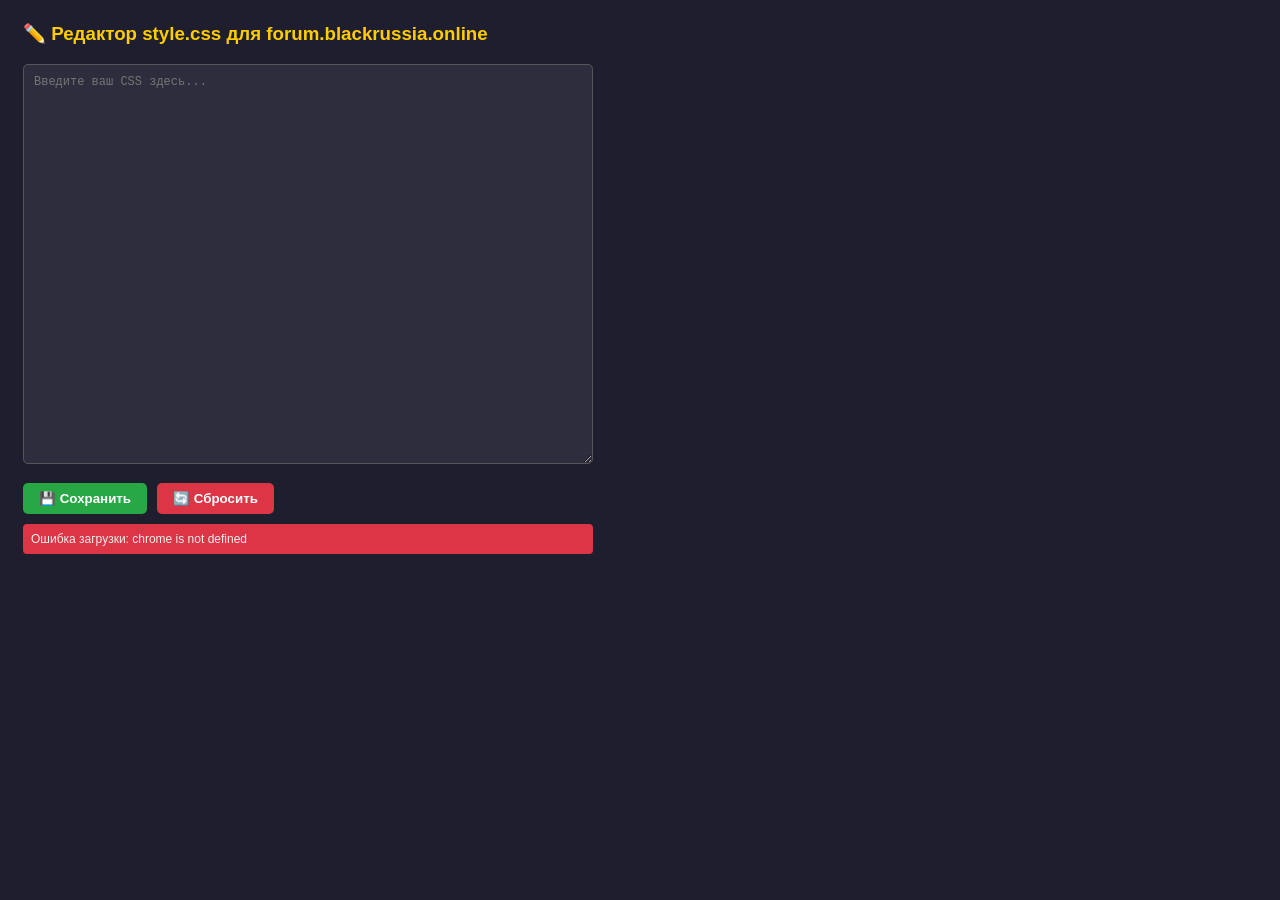
<file: web/index.html>
﻿<!DOCTYPE html>
<html>
<head>
    <meta charset="UTF-8">
    <title>Редактор CSS</title>
    <style>
        * {
            box-sizing: border-box;
        }

        body {
            width: 600px;
            padding: 15px;
            font-family: 'Segoe UI', Tahoma, Geneva, Verdana, sans-serif;
            background: #1e1e2e;
            color: #eee;
        }

        h3 {
            margin-top: 0;
            color: #ffcc00;
        }

        textarea {
            width: 100%;
            height: 400px;
            font-family: 'Courier New', monospace;
            font-size: 12px;
            background: #2d2d3d;
            color: #eee;
            border: 1px solid #555;
            padding: 10px;
            border-radius: 5px;
            resize: vertical;
        }

        .button-group {
            margin-top: 15px;
            display: flex;
            gap: 10px;
        }

        button {
            padding: 8px 16px;
            background: #4a90e2;
            color: white;
            border: none;
            border-radius: 5px;
            cursor: pointer;
            font-weight: bold;
        }

            button:hover {
                background: #357abd;
            }

            button.save {
                background: #28a745;
            }

                button.save:hover {
                    background: #218838;
                }

            button.reset {
                background: #dc3545;
            }

                button.reset:hover {
                    background: #c82333;
                }

        .status {
            margin-top: 10px;
            padding: 8px;
            border-radius: 4px;
            font-size: 12px;
            display: none;
        }

            .status.success {
                background: #28a745;
                display: block;
            }

            .status.error {
                background: #dc3545;
                display: block;
            }
    </style>
</head>
<body>
    <h3>✏️ Редактор style.css для forum.blackrussia.online</h3>
    <textarea id="cssEditor" placeholder="Введите ваш CSS здесь..."></textarea>

    <div class="button-group">
        <button id="saveBtn" class="save">💾 Сохранить</button>
        <button id="resetBtn" class="reset">🔄 Сбросить</button>
    </div>
    <div id="status" class="status"></div>
    <script src="popup.js"></script>
</body>
</html>
</file>
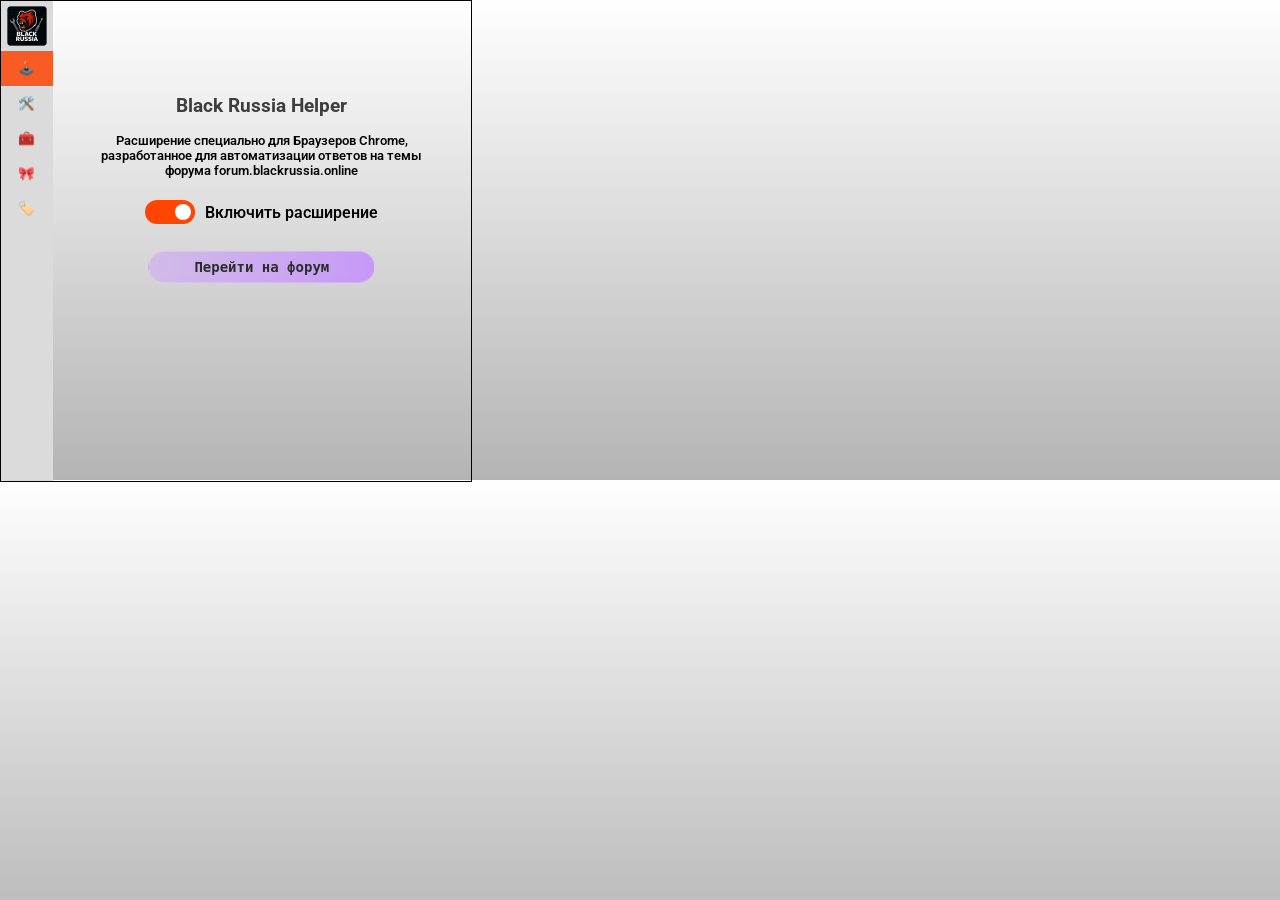
<file: popup/popup.html>
<!DOCTYPE html>
<html>

<head>
    <meta charset="UTF-8">
    <link href="https://fonts.googleapis.com/css2?family=Roboto:ital,wght@0,100..900;1,100..900&display=swap"
        rel="stylesheet">
    <title>Black Russia Helper</title>
    <link rel="stylesheet" href="style.css">
</head>

<body class="light">
    <div class="popup-container">
        <header class="popup-header">
         <a style="margin-top: 10px;" target="_blank"><img src="/image/icon128.png"></a>
            <div class="popup-header_container">
                <button id="popup-header-button_managment" class="activePage">🕹️</button>
                <button id="popup-header-button_settings">🛠️</button>
                <button id="popup-header-button_setup">🧰</button>
                <button id="popup-header-button_customization">🎀</button>
                <button id="popup-header-button_credits">🏷️</button>
            </div>
        </header>

        <main class="popup-main">
        <h1 id="TitleText" style="position: absolute; top: 1px;">Black Russia Helper</h1>
            <div id="Screen-Chrome-Exst_house">
                <p style="padding: 0px 40px;">Расширение специально для Браузеров Chrome, разработанное для автоматизации ответов на темы форума
                    forum.blackrussia.online
                </p>
                <div class="switch-container">
                    <label class="switch">
                        <input type="checkbox" id="extensionToggle" checked>
                        <span class="slider round"></span>
                    </label>
                    <span style="user-select: none;">Включить расширение</span>
                </div>
                <div style="display: flex; justify-content: center; align-items: center; flex-direction: column;">
                <a id="forum_link" href="https://forum.blackrussia.online/" target="_blank" style="margin-bottom:5px;">Перейти на форум</a>

                </div>
                <div class="newUpdate">
                    <h1 style="background-color: rgb(27 38 51); padding: 10px; border-radius: 10px; color: white;">Внимание! Вышла новая версия скрипта BR-Helper<br>рекомендуем установить новую версию <a
                            target="_blank" href="https://github.com/TheFuZeeXD/BR-Helper/releases" style="color: rgb(189, 189, 189);">вот тут</a></h1>
                </div>
            </div>

            <div id="Screen-Chrome-Exst_settings">
                <h4>Настройки Автоответа</h4>
                <form>
                    <label>Укажите свой игровой NickName:</label>
                    <div> <input type="checkbox" id="enableNickName">   <input type="text" placeholder="Укажите свой NickName" id="NickName" maxlength="20"></div>
                    <label>Укажите свою игровую Должность:</label>
                    <div><input type="checkbox" id="enableRank">   <input type="text" placeholder="Укажите свою Должность" id="Rank" maxlength="50"></div>
                    <select id="rules" onchange="RulesChanges()">
                        <option value="tech">Тех. Специалист</option>
                        <option value="admin">Администратор</option>
                        <option value="leader">Лидер Фракции</option>
                        <option value="staff">Старший Состав</option>
                    </select>
                    <label>Выберите конфигурацию</label>
                </form>
                <a href="../web/index.html" id="onlineCSS" target="_blank">Открыть OnlineCSS</a>
            </div>
                        <div id="Screen-Chrome-Exst_setup">
                <h4>Сетап</h4>
                <form>
                    <div class="switch-container">
                        <label class="switch">
                            <input type="checkbox" id="LikeEnableButton" checked>
                            <span class="slider round"></span>
                        </label>
                        <span style="user-select: none;">Включить Лайки</span>
                    </div>
                    <div class="switch-container">
                        <label class="switch">
                            <input type="checkbox" id="paitingTextToggle">
                            <span class="slider round"></span>
                        </label>
                        <span style="user-select: none;">Включить Роспись</span>
                    </div>
                    <input type="text" placeholder="Введите Текст" id="paitingText" maxlength="200">
                
  <p>Выберите отображаемые сервера</p>
                    <div class="multi-select">
                        <label><input type="checkbox" value="node--id18" checked>Сервер Red | 01</label>
                        <label><input type="checkbox" value="node--id19" checked>Сервер Green | 02</label>
                        <label><input type="checkbox" value="node--id133" checked>Сервер Blue | 03</label>
                        <label><input type="checkbox" value="node--id169" checked>Сервер Yellow | 04</label>
                        <label><input type="checkbox" value="node--id246" checked>Сервер Orange | 05</label>
                        <label><input type="checkbox" value="node--id286" checked>Сервер Purple | 06</label>
                        <label><input type="checkbox" value="node--id326" checked>Сервер Lime | 07</label>
                        <label><input type="checkbox" value="node--id368" checked>Сервер Pink | 08</label>
                        <label><input type="checkbox" value="node--id409" checked>Сервер Cherry | 09</label>
                        <label><input type="checkbox" value="node--id449" checked>Сервер Black | 10</label>
                        <label><input type="checkbox" value="node--id492" checked>Сервер Indigo | 11</label>
                        <label><input type="checkbox" value="node--id532" checked>Сервер White | 12</label>
                        <label><input type="checkbox" value="node--id573" checked>Сервер Magenta| 13</label>
                        <label><input type="checkbox" value="node--id614" checked>Сервер Crimson | 14</label>
                        <label><input type="checkbox" value="node--id661" checked>Сервер Gold | 15</label>
                        <label><input type="checkbox" value="node--id702" checked>Сервер Azure | 16</label>
                        <label><input type="checkbox" value="node--id758" checked>Сервер Platinum | 17</label>
                        <label><input type="checkbox" value="node--id817" checked>Сервер Aqua | 18</label>
                        <label><input type="checkbox" value="node--id858" checked>Сервер Gray | 19</label>
                        <label><input type="checkbox" value="node--id927" checked>Сервер Ice | 20</label>
                        <label><input type="checkbox" value="node--id967" checked>Сервер Chill | 21</label>
                        <label><input type="checkbox" value="node--id1009" checked>Сервер Choco | 22</label>
                        <label><input type="checkbox" value="node--id1055" checked>Сервер Moscow | 23</label>
                        <label><input type="checkbox" value="node--id1097" checked>Сервер SPB | 24</label>
                        <label><input type="checkbox" value="node--id1140" checked>Сервер UFA | 25</label>
                        <label><input type="checkbox" value="node--id1207" checked>Сервер Sochi | 26</label>
                        <label><input type="checkbox" value="node--id1249" checked>Сервер Kazan | 27</label>
                        <label><input type="checkbox" value="node--id1293" checked>Сервер Samara | 28</label>
                        <label><input type="checkbox" value="node--id1335" checked>Сервер Rostov | 29</label>
                        <label><input type="checkbox" value="node--id1375" checked>Сервер Anapa | 30</label>
                        <label><input type="checkbox" value="node--id1417" checked>Сервер EKB | 31</label>
                        <label><input type="checkbox" value="node--id1461" checked>Сервер Krasnodar | 32</label>
                        <label><input type="checkbox" value="node--id1503" checked>Сервер Arzamas | 33</label>
                        <label><input type="checkbox" value="node--id1545" checked>Сервер Novosibirsk |
                            34</label>
                        <label><input type="checkbox" value="node--id1587" checked>Сервер Grozny | 35</label>
                        <label><input type="checkbox" value="node--id1629" checked>Сервер Saratov | 36</label>
                        <label><input type="checkbox" value="node--id1671" checked>Сервер OMSK | 37</label>
                        <label><input type="checkbox" value="node--id1713" checked>Сервер Irkutsk | 38</label>
                        <label><input type="checkbox" value="node--id1759" checked>Сервер Volgograd| 39</label>
                        <label><input type="checkbox" value="node--id1801" checked>Сервер Voronezh | 40</label>
                        <label><input type="checkbox" value="node--id1843" checked>Сервер Belgorod | 41</label>
                        <label><input type="checkbox" value="node--id1885" checked>Сервер Makhachkala |
                            42</label>
                        <label><input type="checkbox" value="node--id1927" checked>Сервер Vladikavkaz |
                            43</label>
                        <label><input type="checkbox" value="node--id1969" checked>Сервер Vladivostok |
                            44</label>
                        <label><input type="checkbox" value="node--id2011" checked>Сервер Kaliningrad|
                            45</label>
                        <label><input type="checkbox" value="node--id2053" checked>Сервер Chelyabinsk|
                            46</label>
                        <label><input type="checkbox" value="node--id2095" checked>Сервер Krasnoyarsk |
                            47</label>
                        <label><input type="checkbox" value="node--id2137" checked>Сервер Cheboksary |
                            48</label>
                        <label><input type="checkbox" value="node--id2179" checked>Сервер Khabarovsk |
                            49</label>
                        <label><input type="checkbox" value="node--id2221" checked>Сервер Perm | 50</label>
                        <label><input type="checkbox" value="node--id2263" checked>Сервер Tula | 51</label>
                        <label><input type="checkbox" value="node--id2305" checked>Сервер Ryazan | 52</label>
                        <label><input type="checkbox" value="node--id2347" checked>Сервер Murmansk | 53</label>
                        <label><input type="checkbox" value="node--id2389" checked>Сервер Penza | 54</label>
                        <label><input type="checkbox" value="node--id2431" checked>Сервер Kursk | 55</label>
                        <label><input type="checkbox" value="node--id2473" checked>Сервер Arkhangelsk |
                            56</label>
                        <label><input type="checkbox" value="node--id2517" checked>Сервер Orenburg | 57</label>
                        <label><input type="checkbox" value="node--id2518" checked>Сервер Kirov | 58</label>
                        <label><input type="checkbox" value="node--id2599" checked>Сервер Kemerovo | 59</label>
                        <label><input type="checkbox" value="node--id2641" checked>Сервер Tyumen | 60</label>
                        <label><input type="checkbox" value="node--id2683" checked>Сервер Tolyatti | 61</label>
                        <label><input type="checkbox" value="node--id2716" checked>Сервер Ivanovo | 62</label>
                        <label><input type="checkbox" value="node--id2748" checked>Сервер Stavropol | 63</label>
                        <label><input type="checkbox" value="node--id2780" checked>Сервер Smolensk | 64</label>
                        <label><input type="checkbox" value="node--id2812" checked>Сервер Pskov | 65</label>
                        <label><input type="checkbox" value="node--id2844" checked>Сервер Bryansk | 66</label>
                        <label><input type="checkbox" value="node--id2876" checked>Сервер Orel | 67</label>
                        <label><input type="checkbox" value="node--id2908" checked>Сервер Yaroslavl | 68</label>
                        <label><input type="checkbox" value="node--id2940" checked>Сервер Barnaul | 69</label>
                        <label><input type="checkbox" value="node--id2972" checked>Сервер Lipetsk | 70</label>
                        <label><input type="checkbox" value="node--id3004" checked>Сервер Ulyanovsk | 71</label>
                        <label><input type="checkbox" value="node--id3036" checked>Сервер Yakutsk| 72</label>
                        <label><input type="checkbox" value="node--id3290" checked>Сервер Tambov | 73</label>
                        <label><input type="checkbox" value="node--id3325" checked>Сервер Bratsk | 74</label>
                        <label><input type="checkbox" value="node--id3360" checked>Сервер Astrakhan | 75</label>
                        <label><input type="checkbox" value="node--id3395" checked>Сервер Chita | 76</label>
                        <label><input type="checkbox" value="node--id3430" checked>Сервер Kostroma | 77</label>
                        <label><input type="checkbox" value="node--id3465" checked>Сервер Vladimir | 78</label>
                        <label><input type="checkbox" value="node--id3500" checked>Сервер Kaluga | 79</label>
                        <label><input type="checkbox" value="node--id3536" checked>Сервер Novgorod | 80</label>
                        <label><input type="checkbox" value="node--id3571" checked>Сервер Taganrog | 81</label>
                        <label><input type="checkbox" value="node--id3606" checked>Сервер Vologda | 82</label>
                        <label><input type="checkbox" value="node--id3647" checked>Сервер Tver | 83</label>
                        <label><input type="checkbox" value="node--id3709" checked>Сервер Tomsk | 84</label>
                        <label><input type="checkbox" value="node--id3748" checked>Сервер Izhevsk | 85</label>
                        <label><input type="checkbox" value="node--id3781" checked>Сервер Surgut | 86</label>
                        <label><input type="checkbox" value="node--id3818" checked>Сервер Podolsk | 87</label>
                        <label><input type="checkbox" value="node--id3913" checked>Сервер Magadan | 88</label>
                        <label><input type="checkbox" value="node--id3948" checked>Сервер Cherepovets | 89</label>
                        <label><input type="checkbox" value="node--id3986" checked>Сервер Norilsk | 90</label>
                        <label><input type="checkbox" value="node--id4022" checked>Сервер Astana | 91</label>
                    </div>
                </form>
        <button id="toggleAllBtn">
            Выбрать все
        </button>
                <div class="status" id="status">
            Выбрано: 0 из 5
        </div>
            </div>
            <div id="Screen-Chrome-Exst_customization">
        <h4>Кастомизация</h4>
                <form>
                    <div class="switch-container">
                        <label class="switch">
                            <input type="checkbox" id="Theme-color">
                            <span class="slider round"></span>
                        </label>
                        <span style="user-select: none;">Светлая/Темная тема BRH</span>
                    </div>

                    <div class="switch-container">
                        <label class="switch">
                            <input type="checkbox" id="backgroundURL-Toggle">
                            <span class="slider round"></span>
                        </label>
                        <span style="user-select: none;">Кастомный Background</span>
                    </div>
                    <input type="text" placeholder="Укажите URL" id="backgroundURL" maxlength="300">
                    <div id="bannerContainer">
                    <label>Баннер 1</label>
                    <input type="text"  id="banner1IMG" maxlength="500">
                    <button type="button" id="button-loadbanner1" class="button-default">по умолчанию</button>
                    <label>Баннер 2</label>
                    <input type="text"  id="banner2IMG" maxlength="500">
                    <button type="button" id="button-loadbanner2" class="button-default">по умолчанию</button>
                </div>
                </form>
            </div>
            <div id="Screen-Chrome-Exst_credits">
                <h2>Разработчики</h2>
                <h1>BR-Helper by <span id="w-animation-typing-title"></span></h1>
                <p>Если вы нашли ошибку, баг или вовсе хотите предложить свою идею для улучшения скрипта то <a
                        target="_blank"
                        href="https://github.com/TheFuZeeXD/BR-Helper/issues">подайте
                        форму по этой ссылке</a></p>
                <a href="https://github.com/TheFuZeeXD/BR-Helper" target="_blank">Source♥code</a>
                <img src="/image/output-onlinegiftools.gif" id="credit-logo" alt="">
            </div>

        </main>

    </div>
    <script src="popup.js"></script>
</body>

</html>
</file>
<file: popup/style.css>
::selection {
    background-color: #49494900;
    color: #ff7300;

    text-shadow: 1px 1px 1px black;
}

* {
    transition: all 0.3s;
}
html {
    scroll-behavior: smooth;
    overscroll-behavior-y: contain;
}

body {
    background-color: #252a33;
    color: white;
    width: 470px;
    height: 480px;
    background-repeat: no-repeat;
    background-clip: content-box;
    overflow: hidden;
    background-size: cover;
    background: linear-gradient(180deg, rgb(30, 35, 48), rgb(15, 15, 15));
    font-family: Arial, sans-serif;
    font-family: Roboto;
    font-weight: 555;
    margin: 0;
    transition: all 0.3s;
}


body.light {
    color: rgb(0, 0, 0);
    background: linear-gradient(180deg, rgb(255, 255, 255), rgb(180, 180, 180));
}

body.light .popup-header {
    background: #dbdbdb;
}

body.light h1 {
    color: #3d3d3d;
}

body.light a {
    color: rgb(75, 75, 75);
}

body.light a:hover {
    color: rgb(0, 0, 0);
}

body.light #forum_link {
    color: rgb(44, 44, 44);
    position: relative;
    top: 20px;
    border-radius: 20px;
    font-family: monospace;
    padding: 7px 45px;
    background: linear-gradient(90deg, 
        rgba(208, 181, 236, 0.8) 0%, 
        rgba(194, 137, 255, 0.8) 100%);
    transition: all 0.6s ease;
    overflow: hidden;
    border: 1px solid rgba(255, 255, 255, 0.2);
}

body.light #forum_link::before {
    content: '';
    position: absolute;
    top: 0;
    left: -100%;
    width: 100%;
    height: 100%;
    background: linear-gradient(90deg, 
        transparent 0%, 
        rgba(229, 173, 235, 0.2) 50%, 
        transparent 100%);
    transition: left 0.7s ease;
    border-radius: 20px;
}

body.light #forum_link:hover {
    background: linear-gradient(90deg, 
        rgba(221, 189, 255, 0.8) 0%,
        rgba(190, 130, 253, 0.8) 50%, 
        rgba(221, 189, 255, 0.8) 100%);
    background-size: 200% auto;
    background-position: 0 0;
    animation: shimmer 2s infinite;
    box-shadow: 0 0 25px rgba(190, 130, 253, 0.8);
}

body.light #forum_link:hover::before {
    left: 100%;
}


body.light #conf_link {
    color: #e6e6ff;
    position: relative;
    top: 20px;
    border-radius: 20px;
    font-family: monospace;
    padding: 10px 45px;
    background: 
        linear-gradient(135deg,
            #07072c 0%,
            #121230 25%,
            #330066 50%,
            #310e31 75%,
            #000033 100%);
    background-size: 400% 400%;
    transition: all 0.5s ease;
    border: none;
    position: relative;
    overflow: hidden;
    text-shadow: 0 0 5px rgba(255, 255, 255, 0.5);
}

body.light #conf_link::after {
    content: '';
    position: absolute;
    top: 0;
    left: 0;
    right: 0;
    bottom: 0;
    background: 
        repeating-linear-gradient(
            0deg,
            transparent,
            transparent 2px,
            rgba(255, 255, 255, 0.03) 2px,
            rgba(255, 255, 255, 0.03) 4px
        );
    animation: stormScan 10s linear infinite;
    pointer-events: none;
}

body.light #conf_link:hover {
    background-position: 100% 100%;
    animation: cosmicStorm 3s infinite alternate;
    box-shadow: 
        0 0 40px rgba(102, 0, 153, 0.7),
        0 0 80px rgba(51, 0, 102, 0.5),
        inset 0 0 20px rgba(255, 255, 255, 0.1);
    transform: scale(1.05);
}

.popup-container {
    display: flex;
    width: 100%;
    height: 100%;
    border: 1px solid black;
}

.popup-header {
    user-select: none;
    width: 58px;
    height: 100%;
    background: linear-gradient(180deg, rgb(44, 52, 75), rgb(15, 15, 15));
}

.popup-main {
    justify-self: center;
    align-self: center;
    text-align: center;
    display: flex;
    justify-content: center;
    align-items: center;
    flex-direction: column;
    width: 100%;
    overflow: hidden;
    height: 100%;
}

.popup-header_container {
    width: 100%;
    display: flex;
    justify-content: center;
    align-items: center;
    flex-direction: column;
    margin-top: 5px;
}


#paitingText {
    display: none;
}

#onlineCSS {
    background-color: #383838;
    padding: 5px 20px;
    border-radius: 10px;
    color: white;
}
#paitingText.backgroundURL-Checked {
    display: block;
}
.popup-header_container button {
    background-color: rgba(0, 0, 0, 0);
    cursor: pointer;
    border: none;
    width: 100%;
    height: 35px;
    transition: background-color 0.2s;
}

.popup-header_container button:hover {
background-color: #746c6c70;
}

.popup-header_container button:active {
background-color: #f85c24;
}

#popup-header-button_managment.activePage {
    background-color: #f85c24;
}

#popup-header-button_settings.activePage {
    background-color: #f85c24;
}
#popup-header-button_setup.activePage  {
    background-color: #f85c24;
}
#popup-header-button_customization.activePage {
    background-color: #f85c24;
}

#popup-header-button_credits.activePage {
    background-color: #f85c24;
}

.popup-header img {
    padding-top: 5px;
    display: block;
    margin: auto;
    width: 40px;
}

.popup-header img:hover {
    border-radius: 16px;
}
#Screen-Chrome-Exst_house p {
    padding: 5px;

}
#credit-logo {
    user-select: none;
    width: 230px;
    display: block;
    margin: auto;
}
#Screen-Chrome-Exst_credits p {
    padding: 10px;
    font-size: 12px;
    width: 300px;
}

#Screen-Chrome-Exst_credits p a {
    font-size: 12px;
}

#Screen-Chrome-Exst_credits h1 {
    margin: auto;
}

#Screen-Chrome-Exst_house {
    display: block;
}

#Screen-Chrome-Exst_settings {
    display: none;
}

#Screen-Chrome-Exst_setup {
    display: none;
}
#Screen-Chrome-Exst_credits {
    display: none;
}

#Screen-Chrome-Exst_customization {
    display: none;
}

p {

    font-size: 13px;
}

a {
    text-decoration: none;
    color: #f85c24;
    cursor: pointer;
    font-size: 14px;
    transition: color 0.2s;
}

a:hover {
    text-decoration: none;
    color: rgb(185, 185, 185);
    cursor: pointer;
    font-size: 14px;
}

h1 {
    justify-self: flex-start;
    user-select: none;
    font-size: 19px;
    color: #c7c7c7;
}

h2 {
    font-family: sans-serif;
    font-weight: 600;
}

h3 {
    font-size: 16px;
    font-family: monospace;
}

h4 {
    font-size: 15px;
    margin: 5px 0px;
}

#Screen-Chrome-Exst_credits a {
    text-decoration: underline;
    color: #f85c24;
    font-family: cursive;
    font-size: 16px;

}

#Screen-Chrome-Exst_credits a:hover {
   color: #d64510;
}


footer {
    user-select: none;
    display: flex;
    justify-content: space-around;
    width: 100%;
    margin: 15px 0px 0px;
}

footer button {
    cursor: pointer;
    width: 90%;
    margin: 0px 2px;
    height: 25px;
    border: none;
    border-radius: 10px;
    transition: background-color 0.2s;
}

footer button:hover {
    background-color: #383838;
    box-shadow: 1px 1px 9px;
}

footer button:active {
    background-color: #fc770b;
    box-shadow: 1px 1px 9px #fc770b;
}

.switch-container {
    display: flex;
    align-items: center;
    justify-content: center;
    margin-top: 15px;
}

.switch {
    position: relative;
    display: inline-block;
    width: 50px;
    height: 24px;
    margin-right: 10px;
}

.switch input {
    opacity: 0;
    width: 0;
    height: 0;
}

.slider {
    position: absolute;
    cursor: pointer;
    top: 0;
    left: 0;
    right: 0;
    bottom: 0;
    background-color: #ccc;
    transition: .4s;
    border-radius: 24px;
}

.slider:before {
    position: absolute;
    content: "";
    height: 16px;
    width: 16px;
    left: 4px;
    bottom: 4px;
    background-color: white;
    transition: .4s;
    border-radius: 50%;
}

input:checked+.slider {
    background-color: #FF4500;
}

input:checked+.slider:before {
    transform: translateX(26px);
}

form {
    margin-top: 25px;
    display: flex;
    justify-content: center;
    align-items: center;
    flex-direction: column;
}

label {
    margin: 7px 0px;
}

#Screen-Chrome-Exst_customization form {
    margin-top: 0px;
}

form input::placeholder {
    color: white;
    text-align: center;
    transition: margin-left 0.2s;
}

form input:focus::placeholder {
    margin-left: 200px;
}

form input {
    text-align: center;
    border: none;
    margin: 3px;
    color: white;
    padding: 3px;
    border-radius: 7px;
    background-color: #292929;
}

form select {
    color: white;
    margin: 6px;
    background-color: #292929;
    border: none;
    padding: 3px 14px;
    border-radius: 10px;
}

form input:focus {
    border: none;
    outline: none;
}

form button {
    user-select: none;
    cursor: pointer;
    border: none;
    margin-top: 3px;
    padding: 3px 17px;
    border-radius: 10px;
    background-color: #ccc;
}

form button:hover {
    background-color: #a5a5a5;
}

#backgroundURL {
    margin: auto;
    display: none;
    margin-top: 15px;
}

#bannerContainer {
    padding: 20px;
    display: flex;
    justify-content: center;
    align-items: center;
    flex-direction: column;
}

.button-default:active {
    transition: all 0.1s;
    background-color: #fc770b;
    color: white;
}
#backgroundURL.backgroundURL-Checked {
    display: block;
}

.multi-select {
    margin-top: 10px;
    overflow-y: scroll;
    display: flex;
    align-items: start;
    flex-direction: column;
    width: 250px;
    height: 140px;

}


.multi-select::-webkit-scrollbar {
    width: 10px;
}

.multi-select::-webkit-scrollbar-track {
    background: transparent;
    /* Прозрачный фон трека */
}

.multi-select::-webkit-scrollbar-thumb {
    background: linear-gradient(to bottom, #fafafa, #f5f5f5);
    /* Серо-белый градиент */
    border-radius: 5px;
    border: 2px solid transparent;
    background-clip: content-box;
}

.multi-select::-webkit-scrollbar-thumb:hover {
    background: linear-gradient(to bottom, #d0d0d0, #e5e5e5);
}

#description_exs {
    padding: 10px;
    margin-top: 0;
    margin-bottom: 5px;
}


#forum_link {
    color: white;
    position: relative;
    top: 20px;
    border-radius: 20px;
    font-family: monospace;
    padding: 7px 45px;
    background: linear-gradient(90deg, 
        rgba(138, 159, 252, 0.8) 0%, 
        rgba(191, 96, 238, 0.8) 100%);
    transition: all 0.6s ease;
    overflow: hidden;
    border: 1px solid rgba(255, 255, 255, 0.2);
}

#forum_link::before {
    content: '';
    position: absolute;
    top: 0;
    left: -100%;
    width: 100%;
    height: 100%;
    background: linear-gradient(90deg, 
        transparent 0%, 
        rgba(255, 255, 255, 0.2) 50%, 
        transparent 100%);
    transition: left 0.7s ease;
    border-radius: 20px;
}

#forum_link:hover {
    background: linear-gradient(90deg, 
        rgba(138, 159, 252, 0.8) 0%, 
        rgba(191, 96, 238, 0.8) 50%, 
        rgba(138, 159, 252, 0.8) 100%);
    background-size: 200% auto;
    background-position: 0 0;
    animation: shimmer 2s infinite;
    box-shadow: 0 0 25px rgba(191, 96, 238, 0.8);
}

#forum_link:hover::before {
    left: 100%;
}

@keyframes shimmer {
    0% { background-position: -200% 0; }
    100% { background-position: 200% 0; }
}

#toggleAllBtn {
    cursor: pointer;
    width: 120px;
    font-family: roboto;
    color: white;
    padding: 4px 10px;
    background-color: #383838;
    border: none;
    border-radius: 5px;
    margin: 10px 0px;
}

#toggleAllBtn:hover {
    transition: background-color 0.2s;
    background-color: #5a5a5a;
}
#toggleAllBtn:active {
    transition: background-color 0.1s;
    background-color: #ff7300;
}

#conf_link {
    color: #1f1f1f;
    position: relative;
    top: 20px;
    border-radius: 20px;
    font-family: monospace;
    padding: 10px 45px;
    background: 
        linear-gradient(135deg,
            #84848d 0%,
            #a0a0a0 25%,
            #dfdfdf 50%,
            #d1d1d1 75%,
            #c2c2c2 100%);
    background-size: 400% 400%;
    transition: all 0.5s ease;
    border: none;
    position: relative;
    overflow: hidden;
    text-shadow: 0 0 5px rgba(14, 14, 14, 0.5);
}

#conf_link::after {
    content: '';
    position: absolute;
    top: 0;
    left: 0;
    right: 0;
    bottom: 0;
    background: 
        repeating-linear-gradient(
            0deg,
            transparent,
            transparent 2px,
            rgba(51, 0, 102, 0.082) 2px,
            rgba(97, 0, 136, 0.096) 4px
        );
    animation: stormScan 10s linear infinite;
    pointer-events: none;
}

#conf_link:hover {
    background-position: 100% 100%;
    animation: cosmicStorm 3s infinite alternate;
    box-shadow: 
        0 0 40px rgba(97, 0, 136, 0.7),
        0 0 80px rgba(51, 0, 102, 0.5),
        inset 0 0 20px rgba(255, 255, 255, 0.226);
    transform: scale(1.05);
}

@keyframes cosmicStorm {
    0% { 
        filter: hue-rotate(0deg) brightness(1);
        box-shadow: 0 0 30px rgba(102, 0, 153, 0.6);
    }
    100% { 
        filter: hue-rotate(30deg) brightness(1.3);
        box-shadow: 
            0 0 50px rgba(153, 0, 153, 0.8),
            0 0 100px rgba(102, 0, 204, 0.4);
    }
}

@keyframes stormScan {
    0% { transform: translateY(-100%); }
    100% { transform: translateY(100%); }
}

.newUpdate {
    opacity: 0;
    width: 80%;
    justify-self: center;
    display: flex;
    justify-content: center;
    font-size: 5px;
}

.newUpdate h1 {
    margin-top: 40px;
    font-size: 10px;
}

#w-animation-typing-title {
    width: 100px;
}

#Screen-Chrome-Exst_house, #Screen-Chrome-Exst_settings, #Screen-Chrome-Exst_setup, #Screen-Chrome-Exst_customization, #Screen-Chrome-Exst_credits {
    animation: fadeIn 0.3s both;
}

@keyframes fadeIn {
    from {
        opacity: 0;
        transform: translateY(100px);
}
}

@keyframes fadeOut {
    to {
        opacity: 0;
        transform: translateY(100px);
}
}

#TitleText.activetitle {
    transform: translateY(80px);
}
</file>
